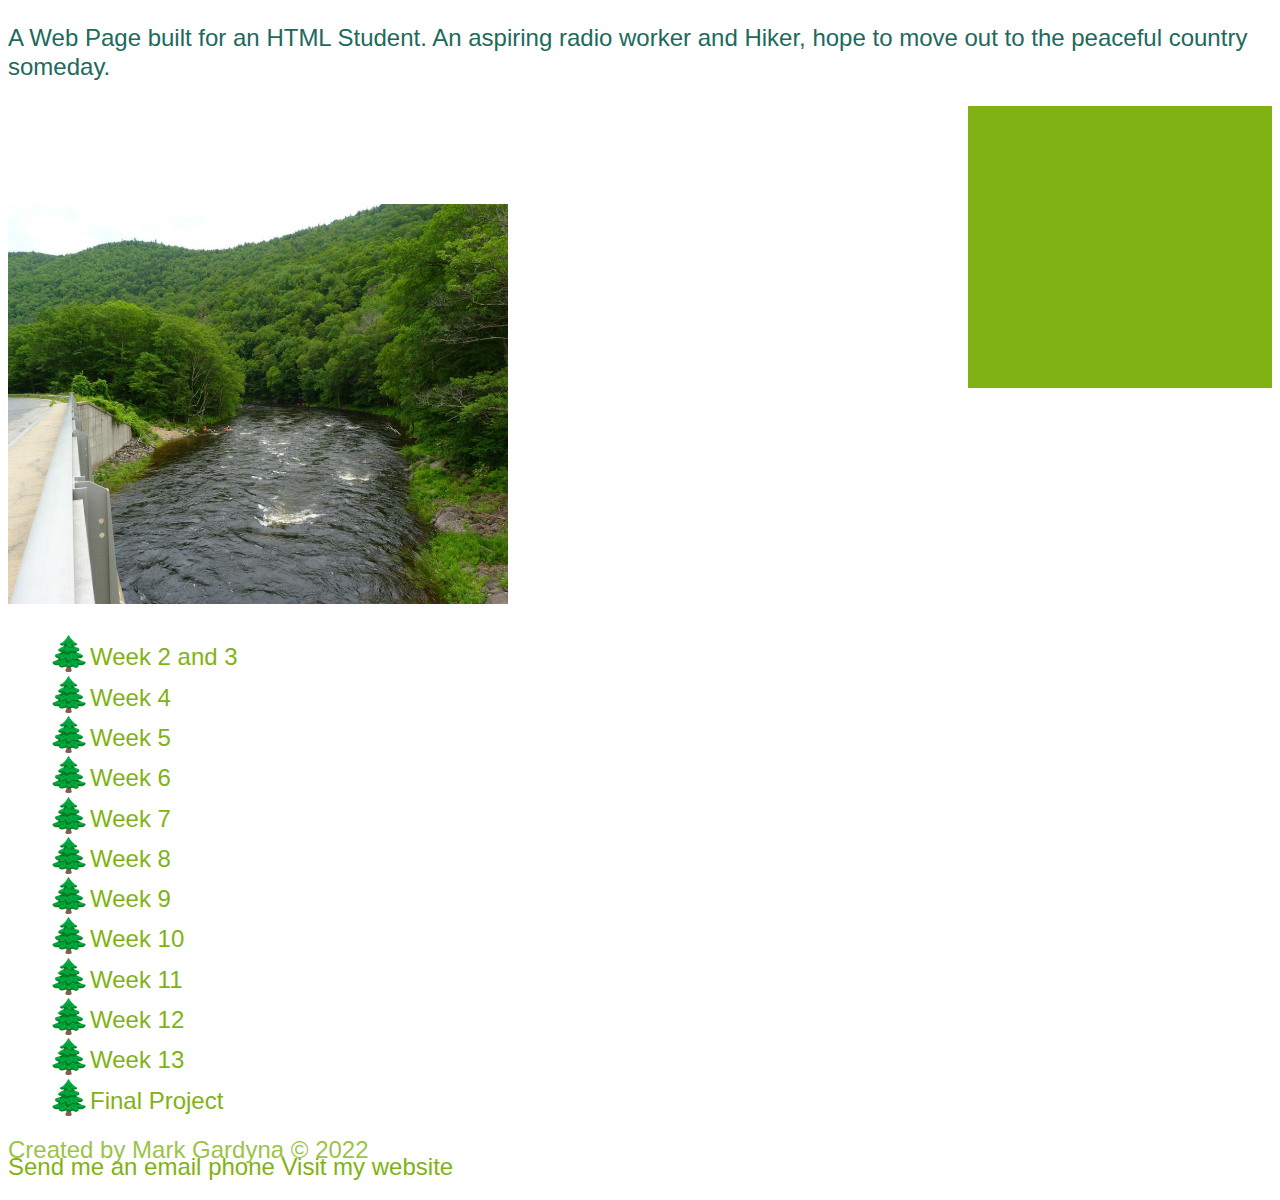
<file: index.html>
<!DOCTYPE html>
<html lang="en">
<head>
    <meta charset="UTF-8">
    <meta http-equiv="X-UA-Compatible" content="IE=edge">
    <meta name="viewport" content="width=device-width, initial-scale=1.0">
    <link rel="stylesheet" href="/css/index-style.css">
    <title>Home</title>

    <p>A Web Page built for an HTML Student. An aspiring radio worker and Hiker, hope to move out to the peaceful country someday.</p>
</head>

<!-- <body> Link portion -->
   <nav>
       <ul>
           <li><a href="/index.html">Home</a></li>
           <li><a href="/challenge.html">Challenge</a></li>
           <li><a href="/recipe.html">Recipe</a></li>
           <li><a href="/form.html">Contact</a></li>
           <li><a href="/grid.html">Grid &amp; Flexbox</a></li>
           <li><a href="/finalproj.html">Final Project</a></li>
        </ul>
   </nav>

   <h1 id="top" class="fade-text">Web page for Class Assignments</h1>

   <img id="img" class="img" src="/img/deerfield-river.jpg" alt="Deerfield River" style="width:500px;height:400px">

   

   <!-- <section class="assignments"> past assignment portion -->
        <ul class="assignments">
            <li><a href="/challenge.html">Week 2 and 3</a></li>
            <li><a href="https://relaxed-wiles-9589d5.netlify.app">Week 4</a></li>
            <li><a href="https://blissful-payne-806fca.netlify.app">Week 5</a></li></li>
            <li><a href="https://dazzling-banach-f8013b.netlify.app">Week 6</a></li>
            <li><a href="https://beautiful-phoenix-6144d7.netlify.app">Week 7</a></li>
            <li><a href="https://tubular-duckanoo-a7a4af.netlify.app">Week 8</a></li>
            <li><a href="https://silly-twilight-36db8e.netlify.app">Week 9</a></li>
            <li><a href="https://fascinating-brioche-524e6d.netlify.app">Week 10</a></li>
            <li><a href="https://stupendous-zuccutto-2fa98f.netlify.app">Week 11</a></li>
            <li><a href="https://luxury-sprite-f93fa8.netlify.app">Week 12</a></li>
            <li><a href="https://zippy-mochi-86b304.netlify.app">Week 13</a></li>
            <li><a href="https://vocal-fudge-1ec882.netlify.app">Final Project</a></li>
        </ul>


   </section>
   <p><a href="#top"></a></p>
</body>

<footer>
    <p>
        Created by Mark Gardyna
        &copy; 2022 <br>
        <a href="mailto:0161592@student.commnet.edu">Send me an email</a>
        <a href="tel:+14130264444">phone</a>
        <a href="https://relaxed-wiles-9589d5.netlify.app/">Visit my website</a>
    </p>

</footer>
</html>
</file>
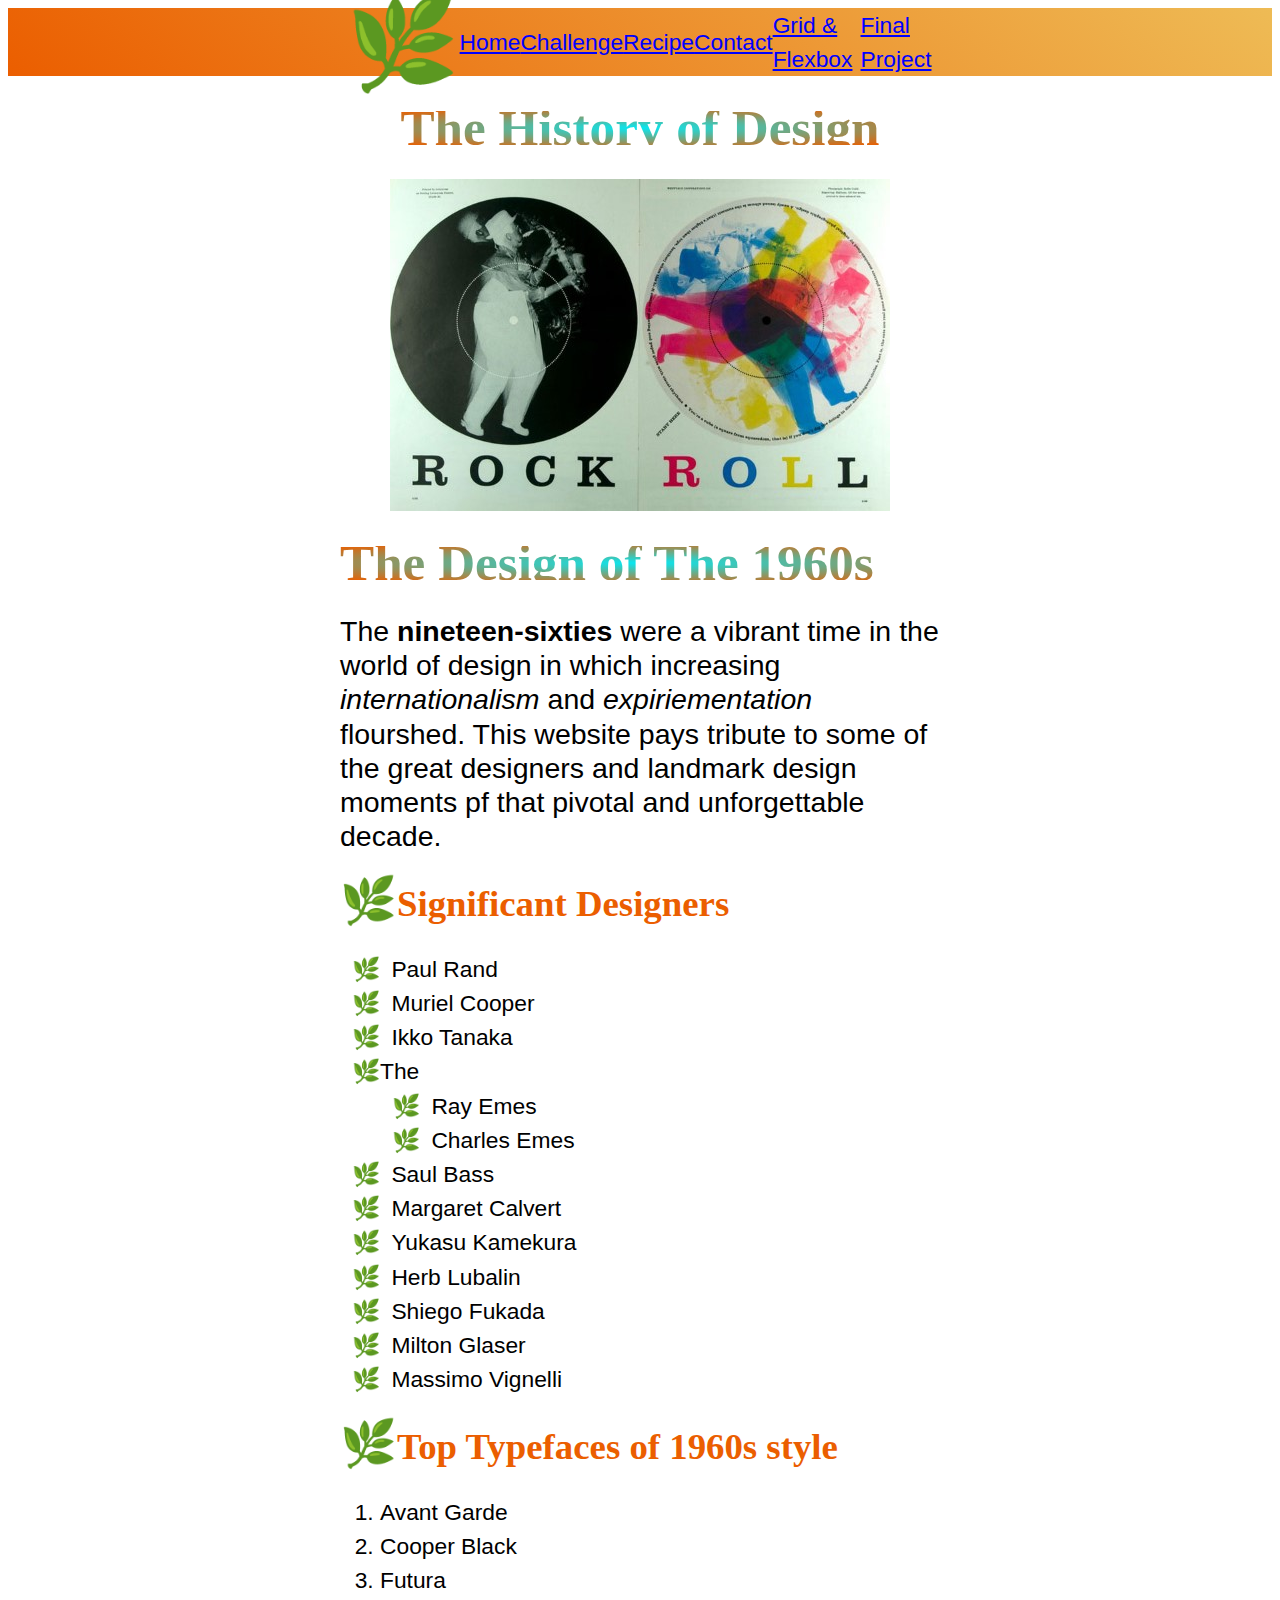
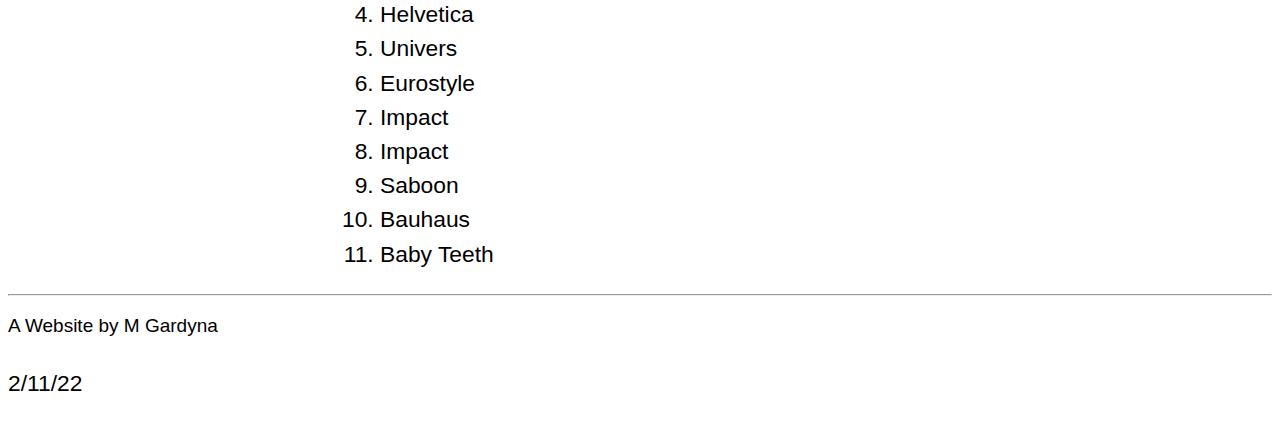
<file: challenge.html>
<!DOCTYPE html>
<html lang="en us">

<head>
    <title>The Design of the 1960s</title>
    <meta charset="UTF-8">
    <meta name="viewport" content="width-device-width, initial scale 1">
    <link rel="stylesheet" href="/css/challenge-style.css">
    
</head>

<body>

    <nav>
        <ul>
            <li><a href="/index.html">Home</a></li>
            <li><a href="/challenge.html">Challenge</a></li>
            <li><a href="/recipe.html">Recipe</a></li>
            <li><a href="/form.html">Contact</a></li>
            <li><a href="/grid.html">Grid &amp; Flexbox</a></li>
            <li><a href="/finalproj.html">Final Project</a></li>
         </ul>
    </nav>


    <header>
            <h1>The History of Design</h1>
            <img src="/img/rockroll.jpg" alt="Rock and Roll Poster">
    </header>

<main>
 
        <h1>The Design of The 1960s</h1>



        <p class="site-intro">The <strong>nineteen-sixties</strong> were a vibrant time in the world of design in which increasing <em>internationalism</em> and <em>expiriementation</em> flourshed. This website pays tribute to some of the great designers and landmark design moments pf that pivotal and unforgettable decade.</p>
        

        <section>
            <h2>Significant Designers</h2>
            <ul class="signif-design">
                <li>Paul Rand</li>
                <li>Muriel Cooper</li>
                <li>Ikko Tanaka</li>
                <li>The
                    <ul>
                        <li>Ray Emes</li>
                        <li>Charles Emes</li>
                    </ul>
                </li>
                <li>Saul Bass</li>
                <li>Margaret Calvert</li>
                <li>Yukasu Kamekura</li>
                <li>Herb Lubalin</li>
                <li>Shiego Fukada</li>
                <li>Milton Glaser</li>
                <li>Massimo Vignelli</li>
            </ul>
        </section>

        <h2>Top Typefaces of 1960s style</h2>

        <section>
            <ol class="typefaces">
                <li>Avant Garde</li>
                <li>Cooper Black</li>
                <li>Futura</li>
                <li>Helvetica</li>
                <li>Univers</li>
                <li>Eurostyle</li>
                <li>Impact</li>
                <li>Impact</li>
                <li>Saboon</li>
                <li>Bauhaus</li>
                <li>Baby Teeth</li>
            </ol>
        </section>



    
</main>

    <hr>
    <small>A Website by M Gardyna</small>
    <p>2/11/22</p>

</body>

</html>
</file>
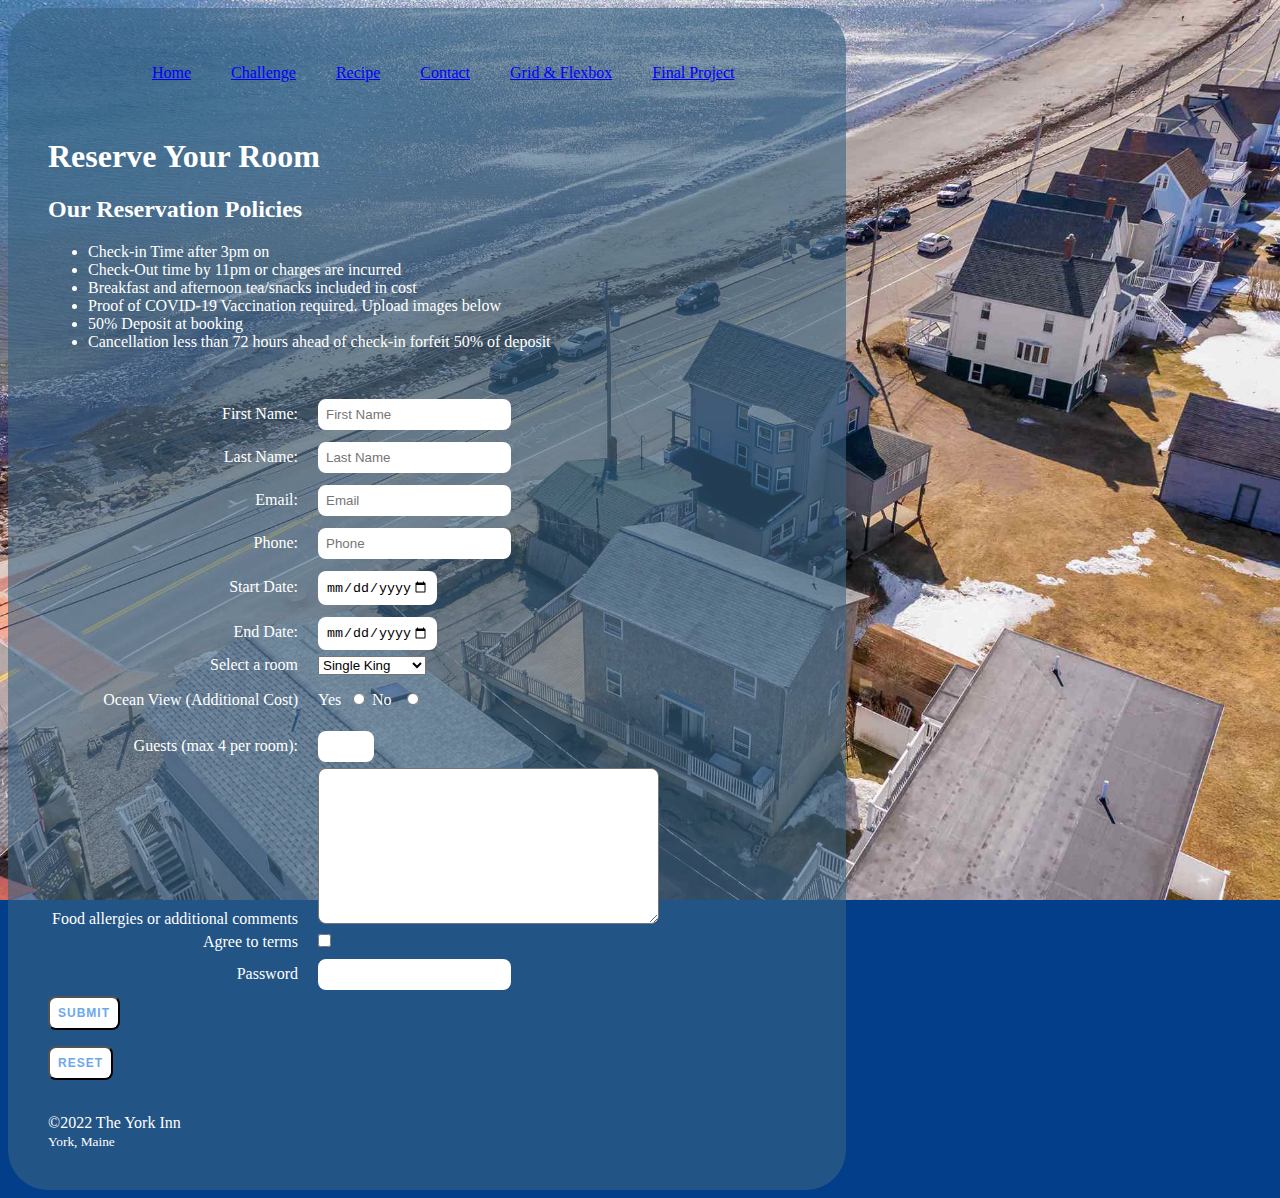
<file: form.html>
<!DOCTYPE html>
<html lang="en">

<head>
    <meta charset="UTF-8">
    <meta name="viewport" content="width-device-width, initial scale=1.0">
    <link rel="stylesheet" href="/css/form-style.css">
    <title>Form</title>

</head>

<body>
   
    <div id="wrapper">
        
        <nav>
            <ul>
                <li><a href="/index.html">Home</a></li>
                <li><a href="/challenge.html">Challenge</a></li>
                <li><a href="/recipe.html">Recipe</a></li>
                <li><a href="/form.html">Contact</a></li>
                <li><a href="/grid.html">Grid &amp; Flexbox</a></li>
                <li><a href="/finalproj.html">Final Project</a></li>
             </ul>
        </nav>

        <section class="policies">
            <h1>Reserve Your Room</h1>
    
            <h2>Our Reservation Policies</h2>
    
            <ul>
                <li>Check-in Time after 3pm on</li>
                <li>Check-Out time by 11pm or charges are incurred</li>
                <li>Breakfast and afternoon tea/snacks included in cost</li>
                <li>Proof of COVID-19 Vaccination required. Upload images below</li>
                <li>50% Deposit at booking</li>
                <li>Cancellation less than 72 hours ahead of check-in forfeit 50% of deposit</li>
            </ul>
    
        </section>

        <br>

        
        <section class="reserve">
            <form method="post" name="reservation" data-netlify="true">

            <div>
                <label for="firstName">First Name:</label>
                <input type="text" name="firstName" id="firstName" placeholder="First Name" required>

            </div>

            <div>
                <label for="lastName">Last Name:</label>
                <input type="text" name="lastName" id="lastName" placeholder="Last Name" required>

            </div>

            <div>
                <label for="Email">Email:</label>
                <input type="text" name="email" id="email" placeholder="Email" required>

            </div>

            <div>
                <label for="Phone">Phone:</label>
                <input type="text" name="phone" id="phone" placeholder="Phone" required>

            </div>

            <div>
                <label for="Start">Start Date:</label>
                <input type="Date" id="start" name="start-date" value="date" 
                min="2022-03-01" max="2030-12-31">
                 
            </div>

            <div>
                <label for="Start">End Date:</label>
                <input type="Date" id="start" name="end-date" id="yes" value="yes"
                 min="2022-03-01" max="2026-12-31">
            </div>

            <div class="dropdown">
                <label for="Rooms">Select a room</label>
                <select name="Rooms" id="Rooms">
                    <option value="Single-King">Single King</option>
                    <option value="Double-Queen">Double Queen</option>
                    <option value="Deluxe-King">Deluxe King</option>
                </select>
                </div>
        
        </section>
        
       
    
        <section>

            <div class="radio">
                <span>Ocean View (Additional Cost)</span>
                <label for="view">Yes</label>
                <input type="radio" name="view" id="Yes" value="yes">

                <label for="view">No</label>
                <input type="radio" name="view" id="No" value="no">

            </div>

            <div>
                <label for="Guests">Guests (max 4 per room):</label>
                <input type="number" id="quantity" min="1" max="4">
                 
 


            </div>

            <div>
                <label for="comment">Food allergies or additional comments</label>

                <textarea id="comment" name="comment" rows="10" cols="40"></textarea>
            </div>

            <div>
                <label for="agree">Agree to terms</label>
                <input type="checkbox">
            </div>
        
            <div>
                <label for="password">Password</label>
                <input type="password">
            </div>

            <div>
            <button>Submit</button>
            </div>
            
            <div>
            <button>Reset</button>
            </div>
        </section>

       
       
        <footer>
            <br>
            &copy;2022 The York Inn <br>
            <small>York, Maine</small>
        </footer>




    </div>



</body>

</head>
</html>
</file>
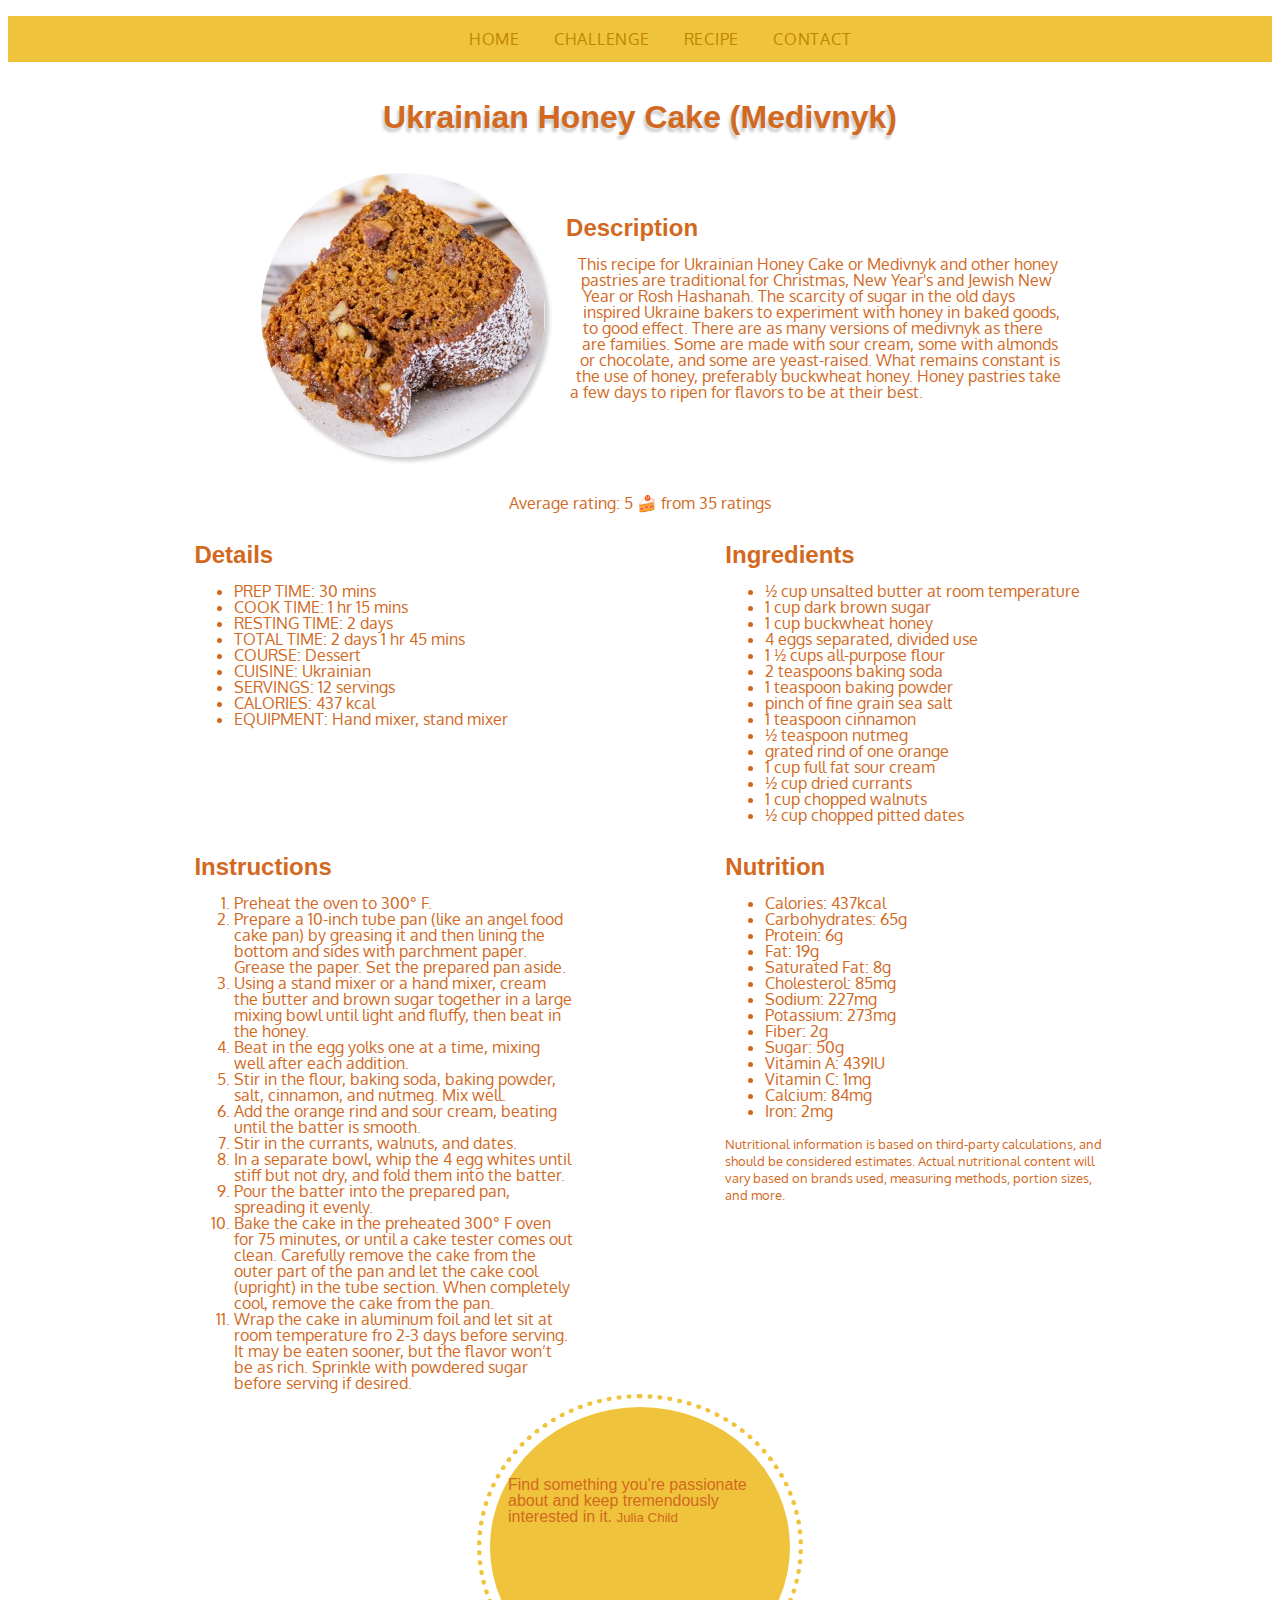
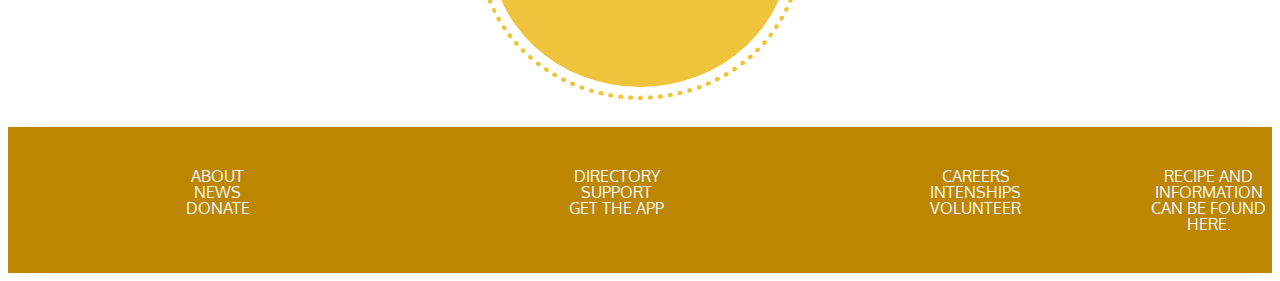
<file: recipe.html>
<!DOCTYPE html>
<html lang="en">

<head>
    <meta charset="UTF-8">
    <meta http-equiv="X-UA-Compatible" content="IE=edge">
    <meta name="viewport" content="width=device-width, initial-scale=1.0">
    <title>Recipe - floats</title>
    <link rel="preconnect" href="https://fonts.googleapis.com">
    <link rel="preconnect" href="https://fonts.gstatic.com" crossorigin>
    <link href="https://fonts.googleapis.com/css2?family=Oxygen:wght@300&display=swap" rel="stylesheet"> 
    <link rel="stylesheet" href="/css/recipe-style.css">

</head>

<body>
    


    <nav>
        <ul>
            <li><a href="/index.html">Home</a></li>
            <li><a href="/challenge.html">Challenge</a></li>
            <li><a href="/Recipe.html">Recipe</a></li>
            <li><a href="/form.html">Contact</a></li>
        </ul>
    </nav>



<main>

    <h1>Ukrainian Honey Cake (Medivnyk)</h1>
    
    <img src="/img/cake.jpg" alt="Cake on a glass cake plate with a slice being taken out
    description">
    
    
    
    
    <header>
        <h2>Description</h2>
    
        <p>This recipe for Ukrainian Honey Cake or Medivnyk and other honey pastries are traditional for Christmas, New Year's and Jewish New Year or Rosh Hashanah. The scarcity of sugar in the old days inspired Ukraine bakers to experiment with honey in baked goods, to good effect. There are as many versions of medivnyk as there are families. Some are made with sour cream, some with almonds or chocolate, and some are yeast-raised. What remains constant is the use of honey, preferably buckwheat honey. Honey pastries take a few days to ripen for flavors to be at their best.</p>
    </header>
    
    <p class="rate">Average rating: 5 <span class="emoji"></span> from 35 ratings</p>
    
    <section class="details">
        <h2>Details</h2>
    
            <ul>
                <li>PREP TIME: 30 mins</li>
                <li>COOK TIME: 1 hr 15 mins</li>
                <li>RESTING TIME: 2 days</li>
                <li>TOTAL TIME: 2 days 1 hr 45 mins</li>
                <li>COURSE: Dessert</li>
                <li>CUISINE: Ukrainian</li>
                <li>SERVINGS: 12 servings</li>
                <li>CALORIES: 437 kcal</li>
                <li>EQUIPMENT: Hand mixer, stand mixer</li>
            </ul>
    </section>

   <section class="ingredients">
       
       <h2>Ingredients</h2>
       
           <ul>
               <li>½ cup unsalted butter at room temperature</li>
               <li>1 cup dark brown sugar</li>
               <li>1 cup buckwheat honey</li>
               <li>4 eggs separated, divided use</li>
               <li>1 ½ cups all-purpose flour</li>
               <li>2 teaspoons baking soda</li>
               <li>1 teaspoon baking powder</li>
               <li>pinch of fine grain sea salt</li>
               <li>1 teaspoon cinnamon</li>
               <li>½ teaspoon nutmeg</li>
               <li>grated rind of one orange</li>
               <li>1 cup full fat sour cream</li>
               <li>½ cup dried currants</li>
               <li>1 cup chopped walnuts</li>
               <li>½ cup chopped pitted dates</li>
       
           </ul>
       
   </section>
    
        <section class="instructions">
            
            <h2>Instructions</h2>
            
            <ol>
                <li>Preheat the oven to 300° F.</li>
                <li>Prepare a 10-inch tube pan (like an angel food cake pan) by greasing it and then lining the bottom and sides with parchment paper. Grease the paper. Set the prepared pan aside.</li>
                <li>Using a stand mixer or a hand mixer, cream the butter and brown sugar together in a large mixing bowl until light and fluffy, then beat in the honey.</li>
                <li>Beat in the egg yolks one at a time, mixing well after each addition.</li>
                <li>Stir in the flour, baking soda, baking powder, salt, cinnamon, and nutmeg. Mix well.</li>
                <li>Add the orange rind and sour cream, beating until the batter is smooth.</li>
                <li>Stir in the currants, walnuts, and dates.</li>
                <li>In a separate bowl, whip the 4 egg whites until stiff but not dry, and fold them into the batter.</li>
                <li>Pour the batter into the prepared pan, spreading it evenly.</li>
                <li>Bake the cake in the preheated 300° F oven for 75 minutes, or until a cake tester comes out clean. Carefully remove the cake from the outer part of the pan and let the cake cool (upright) in the tube section. When completely cool, remove the cake from the pan.</li>
                <li>Wrap the cake in aluminum foil and let sit at room temperature fro 2-3 days before serving. It may be eaten sooner, but the flavor won’t be as rich. Sprinkle with powdered sugar before serving if desired.</li>
            
            </ol>

        </section>

    <section class="nutrients">
        
        <h2>Nutrition</h2>
        
            <ul>
                <li>Calories: 437kcal</li>
                <li>Carbohydrates: 65g</li>
                <li>Protein: 6g</li>
                <li>Fat: 19g</li>
                <li>Saturated Fat: 8g</li>
                <li>Cholesterol: 85mg</li>
                <li>Sodium: 227mg</li>
                <li>Potassium: 273mg</li>
                <li>Fiber: 2g</li>
                <li>Sugar: 50g</li>
                <li>Vitamin A: 439IU</li>
                <li>Vitamin C: 1mg</li>
                <li>Calcium: 84mg</li>
                <li>Iron: 2mg</li>
            </ul>
        
    </section>

    <small>Nutritional information is based on third-party calculations, and should be considered estimates. Actual nutritional content will vary based on brands used, measuring methods, portion sizes, and more.</small>
    
        <blockquote>
            Find something you're passionate about and keep tremendously interested in it.
            <small>Julia Child</small>
        </blockquote>

    </main>

<footer>
    <ul class="col1">
        <li><a href="#">About</a></li>
        <li><a href="#">News</a></li>
        <li><a href="#">Donate</a></li>
    
    </ul>
    
    <ul class="col2">
        <ul>
            <li><a href="#">Directory</a></li>
            <li><a href="#">Support</a></li>
            <li><a href="#">Get the app</a></li>
        
        </ul>

    </ul>
    
    <ul class="col3">
        <li><a href="#">Careers</a></li>
        <li><a href="#">Intenships</a></li>
        <li><a href="#">Volunteer</a></li>

    </ul>
    
    
    <p><a href="#">Recipe and Information can be found here.</p>

</footer>




</body>

</html>
</file>
<file: css/index-style.css>
html {
    font-family:Impact, Haettenschweiler, 'Arial Narrow Bold', sans-serif;
    font-size: 1.5rem;
    line-height: 1.2;
    color: #206A5D

}



h1,
h2,
h3 {
    font-family:Impact, Haettenschweiler, 'Arial Narrow Bold', sans-serif;
    text-decoration:underline rgba(129, 178, 20, .8) 4px;
    text-underline-offset: 12px;
    color: #81B214
    
}

h1{
    font-size: 2rem;
    opacity: 0%;

}

.fade-text {
    animation: fadeText ease-in 4s 8s;
    animation-fill-mode: forwards;

}

@keyframes fadeText {
    0% {
        opacity:0;

    }

    100% {
        opacity:1;
    }

}


h2{
    font-size: 1.75rem;

}

h2::before,
h2::after {
    content: "\1F60c ";

}


h3 {
    font-size: 1.25rem;

}

nav {
    float: right;
    position: sticky;
    top: 0;
    background-color: #81B214;

}

nav ul {
    padding: .25;

}

nav li {
    font-size: 1.25rem;
    font-family:Impact, Haettenschweiler, 'Arial Narrow Bold', sans-serif;
    font-weight:400;
    letter-spacing: 1px;
    list-style-type: none;
    text-transform: uppercase;

}

nav,
header {
    text-align: center;
}

nav a,
.assignments a,
footer a {
    text-decoration: none;
    color:#81B214

}

ul.assignments {
    list-style-type: none;
}



nav a:link,
nav a:visited {
    line-height: 1.3;
}

nav a:hover,
nav a:active {
    text-decoration: none rgb(191,220,174) 3px;
    text-underline-offset: 8px;
    color: rgb(47,131,220);

}

nav a:hover::before {
    content: "\1F332";
}

header p {
    font-size: 75%;
    color: #81B214;
}

.img {
    animation: fadeImg ease 7s;

}

@keyframes fadeImg {
    0% {
        opacity:0;

    }

    100% {
        opacity:1;
    }

}

main,
header {
    width: 70%;
    margin: auto;
    line-height: 1.2;

}

.assignments li{ 
    list-style-type: none;

}

.assignments li::before {
    content: "\1f332 ";
    font-size: 1.4rem;

} 
.assignments a:link,
.assignments a:visited {
    line-height: 1.4;

}

.assignments a:hover,
.assignments a:active {
    text-decoration:wavy rgba(241, 241, 232, 1)
}



footer {
    line-height: 70%;
    font-weight: 400;
    color: rgba(129, 178, 20, .8)
    

}

small {
    float: right;
    padding: 20px 0 30px 0;

}
</file>
<file: css/challenge-style.css>
:root {
    --font-size: 1vw;
    --color-orange: #EB5E00;
    --color-blue: #07e7f2;

}

html {
    font-family: 'Lucida Sans', 'Lucida Sans Regular', 'Lucida Grande', 'Lucida Sans Unicode', Geneva, Verdana, sans-serif;
    line-height: 1.5rem;
    font-size: calc(var(--font-size) + 10px);

}


h1, h2, h3 {
    color: var(--color-orange);
    font-family: Georgia, 'Times New Roman', Times, serif;
    
}

h1 {
    font-size: calc(var(--font-size) * 4);
    background-image: radial-gradient(var(--color-blue), var(--color-orange));
    background-clip: text;
    color: transparent;

}

h2 {
    font-size: calc(var(--font-size) + 24px);

}

h3 {
    font-size: 1.5rem;

}

nav {
    background-image: linear-gradient(40deg, #Eb5e00, #eb5);
}

nav ul::before {
    content: "\1f33f";
    font-size: 4rem;

}

nav ul {
    padding-left: 0;
    width: calc(45% + 20px);
    display: flex;
    justify-content: space-around;
    list-style-type: none;
    align-items: center;
    margin: 0 auto;

}

h2::before {
    content: "\1f33f";
    font-size: 2rem;

}

h3::before {
    content: "\1f33f";
    font-size: 1.5rem;

}

.signif-design li {
    list-style-type: "\1f33f";
    text-indent: .5rem;

}

header {
    display: flex;
    align-items: center;
    flex-direction: column;
    width: calc(80% - 40px);
    margin: 0 auto;

}

main {
    width: calc(50% - 32px);
    margin: 0 auto;

}

img {
    max-width: 90%;

}

footer {
    font-size: 14px;
    line-height: 1.2;
}

.site-intro {
    font-size: 1.25rem;

}

a:link {
    color:blue;

}


a:visited{ 
    color:blueviolet;


}

a:hover {
    color:darkolivegreen;

}

a:active {
    color:darkblue;

}

a:focus {
    color:aqua;
}
</file>
<file: css/form-style.css>
body {
    background-color: #023e8a;
    background-image: url(/img/york-maine.jpg);
    background-position: top;
    background-size: cover;
    background-repeat: no-repeat;
    background-attachment: fixed;

}
#wrapper {
        width: 60%;
        background-color: rgba(56, 100, 132, .6);
        color: white;                                
     padding: 2.5rem;                             
     border-radius: 2.5rem;                   
     margin: 0, auto;      
 
} 

 nav {
    text-align: center;
    margin-bottom: 3.5rem;
}

nav li {
    display: inline; 

}

nav a {
    padding: 10px 14px;
    background: color #00b0d3;
    border-radius: 8px;
    margin-right: 8px;
}

.policies {
    margin-bottom: 1.5rem;
}

.form {
    padding-left: 3rem;
}

label,
span {
     display: inline-block;
     width: 250px;
     margin-right: 16px;     
     text-align: right;
}

.radio label{
    width: 10px;

}

span {
    margin-top: 16px;
    margin-bottom: 16px;

}

input[type=text],
input[type=email],
input[type=tel],
input[type=date],
input[type=number],
input[type=file],
input[type=checkbox],
input[type=password] {   
     padding: 8px;
     margin: 6px 0;     
     border: none;
     border-radius: 8px;
}

textarea {
    border-radius: 8px;

}

input[type=chekbox],
input[type=radio] {
    width: 12px;
    height: 12px;
    cursor:pointer;

}

button {
    background-color: white;
    color: rgb(109, 168, 236);       
    padding: .5rem;       
    margin-bottom: 1rem;  
    border-radius: 8px; 
    text-transform: uppercase;
    font-size: .75rem;     
    letter-spacing: 1px;
    font-weight: 600;
    cursor: pointer;

}

button[type=submit]{
    margin-top: 1.5rem;

}

a:link {
    color:blue;

}


a:visited{ 
    color:blueviolet;


}

a:hover {
    color:rgb(16, 33, 185);

}

a:active {
    color:rgb(104, 104, 214);

}

a:focus {
    color:aqua;
}
</file>
<file: css/recipe-style.css>
html {
    box-sizing : border-box ;
    font-family: 'Oxygen', sans-serif;
    font-size: 1rem;
    line-height: 100%;
    color: chocolate;

  }


* ,
* ::before ,
* ::after {
    box-sizing : inherit ;
}


nav {
    background-color: #f0c33c;
    text-align: center;

}


nav li {
    display: inline;
    
}

nav a {
    padding: 15px;
    display: inline-block;
    color: aliceblue;
    text-decoration: none;
    text-transform: uppercase;
    letter-spacing: .75px;
}

nav a:link,
nav a:visited {
    text-decoration: none;
    color: #bd8600;

}

nav a:hover,
nav a:active {
    color: #f2d675;

}

main {
    width: 75%;
    margin: 0 auto;

}


h1,
h2 {
    font-family: 'Roboto', sans-serif;

}

h1 {
    font-size: 2rem;
    margin: 5% 0;
    text-align: center;
    text-shadow: -2px 4px 3px #ccc;
}

header {
    margin: 10%;
    margin-right: 5%;

}


img {
    float: left;
    max-width: 30%;
    margin-left: 10%;
    margin-right: 8%;
    border-radius: 50%;
    box-shadow: 4px 4px 4px #ccc;
    shape-outside: circle(50%);

}

header h2 {
    margin-top: 10%;

}

.rate {
    clear: both;
    margin-top: 5%;
    text-align: center;
    font-size: 1rem;

}


.emoji::after {
    content: "\1f370";

}

.details,
.ingredients,
.instructions,
.nutrients {
    width: 40%;
    float: left;

}

.details,
.instructions {
    margin-right: 16%;
    margin-left: 3%;

}

blockquote {
    clear: both;
    width: 300px;
    height: 280px;
    padding: 70px 12px 0 18px;
    border-radius: 50%;
    background-color: #f0c33c;
    outline: dotted 5px #f0c33c;
    outline-offset: 8px;
    font-family: 'Roboto', sans-serif;
    font-size: 1rem;
    margin:  40px auto;

}

blockquote small {
    text-align: right;

}

footer {
    background-color: #bd8600;
    color: aliceblue;
    padding: 2% 0;

}

footer a {
    display: block;
    text-align: center;
    text-transform: uppercase;
    text-decoration: none;
    color: aliceblue;

}

footer ul {
    list-style-type: none;

}

.col1,
.col2,
.col3 {
    display: block;
    float: left;
    width: 30%;
}

@media (max-width: 360px) {

    html {
        line-height: 135%;

    }
    
    nav a {
        padding: 8px;
        letter-spacing: normal;
        font-size: .9rem;

    }


    nav ul {
        padding-left: 8px;

    }

    main {
        width: 90%;

    }

    h1 {
        font-size: 1rem;
        text-shadow: none;

    }

    h2 {
        font-size: .8rem;

    }

    img {
        float: none;
        max-width: 90%;

    }

    .rate {
        font-size: .9rem;

    }

    .ingredients,
    .details,
    .instructions,
    .nutrients {
        float: none;
        width: 80%;

    }

    blockquote {
        max-width: 86%;
        max-height: 78%;

    }

    .col1,
    .col2,
    .col3 {
        display: block;
        float: none;
        width: 80%;
        
    }


}

@media (max-width: 810px) {
    html {
        line-height: 110%;

    }
    
    nav a {
        padding: 8px;
        letter-spacing: normal;
        font-size: .9rem;

    }


    nav ul {
        padding-left: 10px;

    }

    main {
        width: 90%;

    }

    h1 {
        font-size: 1.35rem;
        text-shadow: none;

    }

    h2 {
        font-size: 1rem;

    }

    img {
        float: none;
        max-width: 90%;

    }

    .rate {
        font-size: 1rem;

    }

    .ingredients,
    .details,
    .instructions,
    .nutrients {
        float: none;
        width: 80%;

    }

    blockquote {
        max-width: 90%;
        max-height: 84%;

    }

    .col1,
    .col2,
    .col3 {
        display: block;
        float: none;
        width: 80%;
        
    }

    
}
</file>
